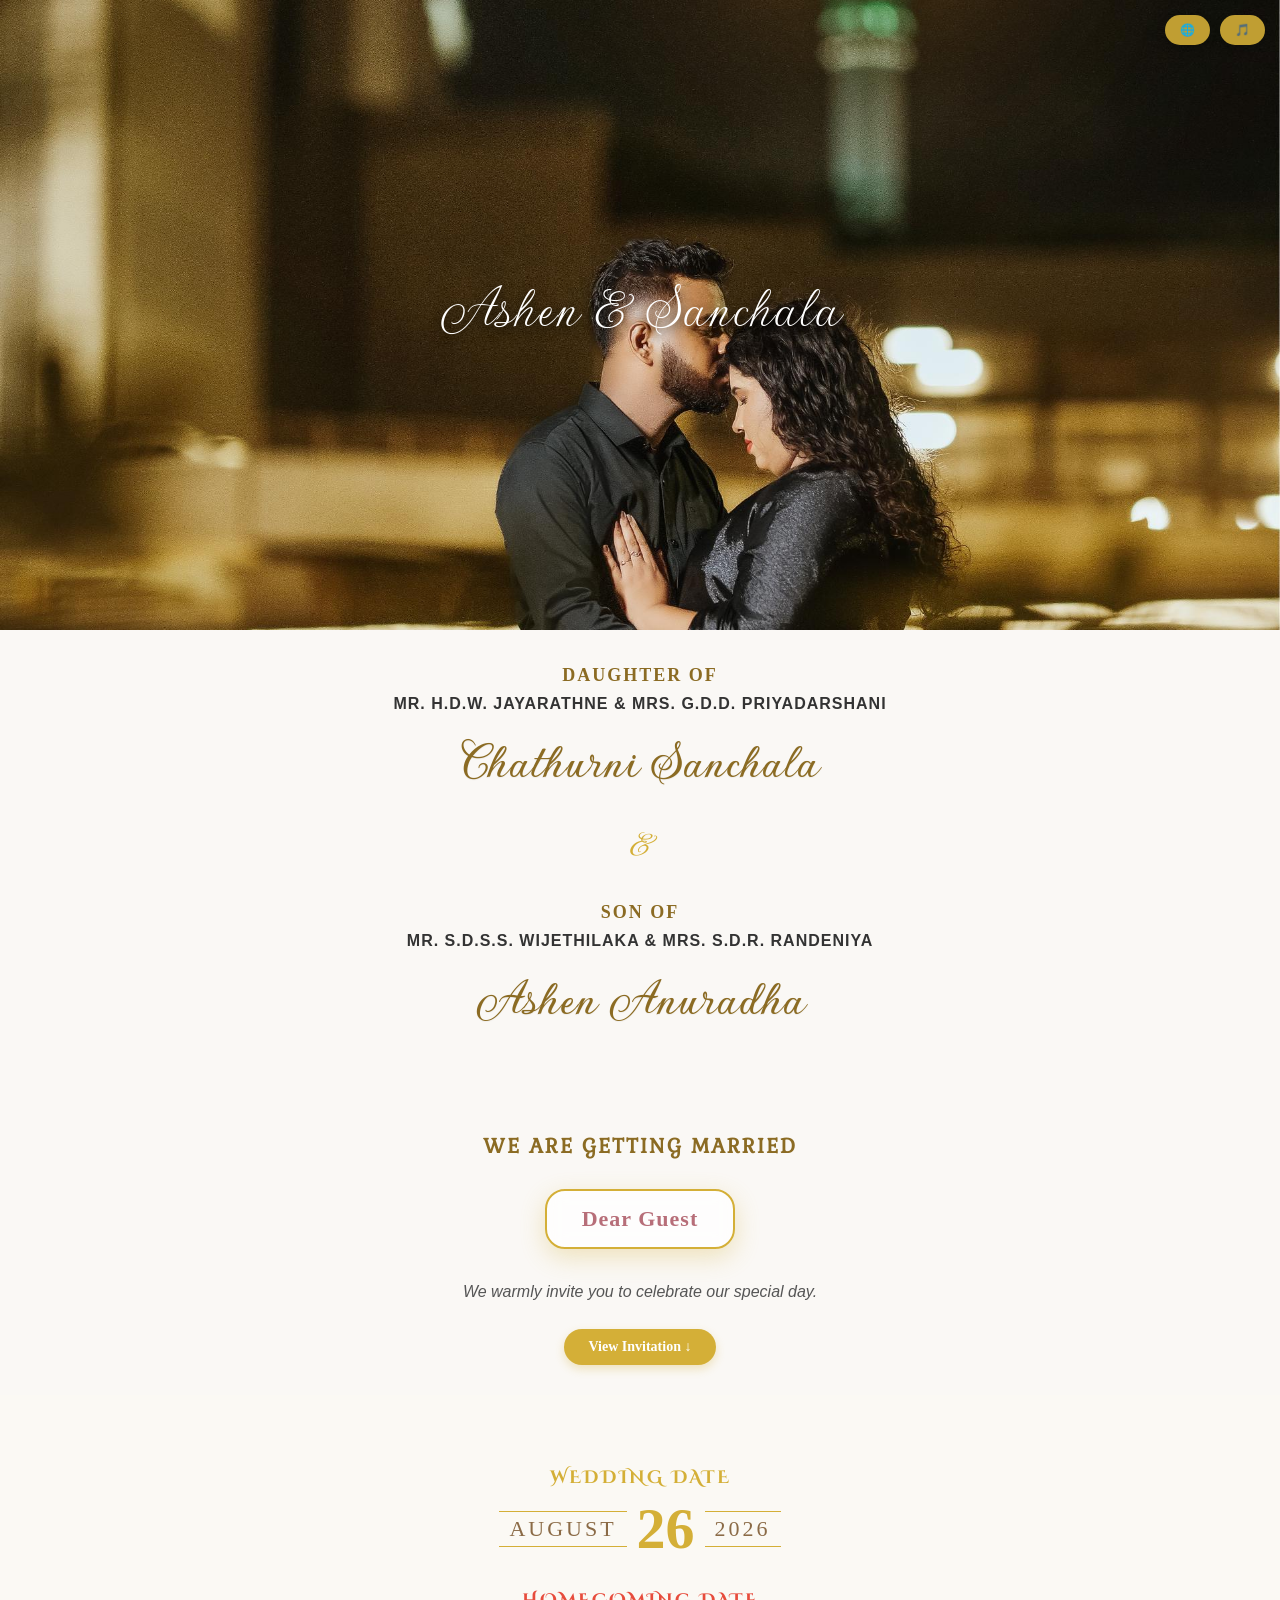
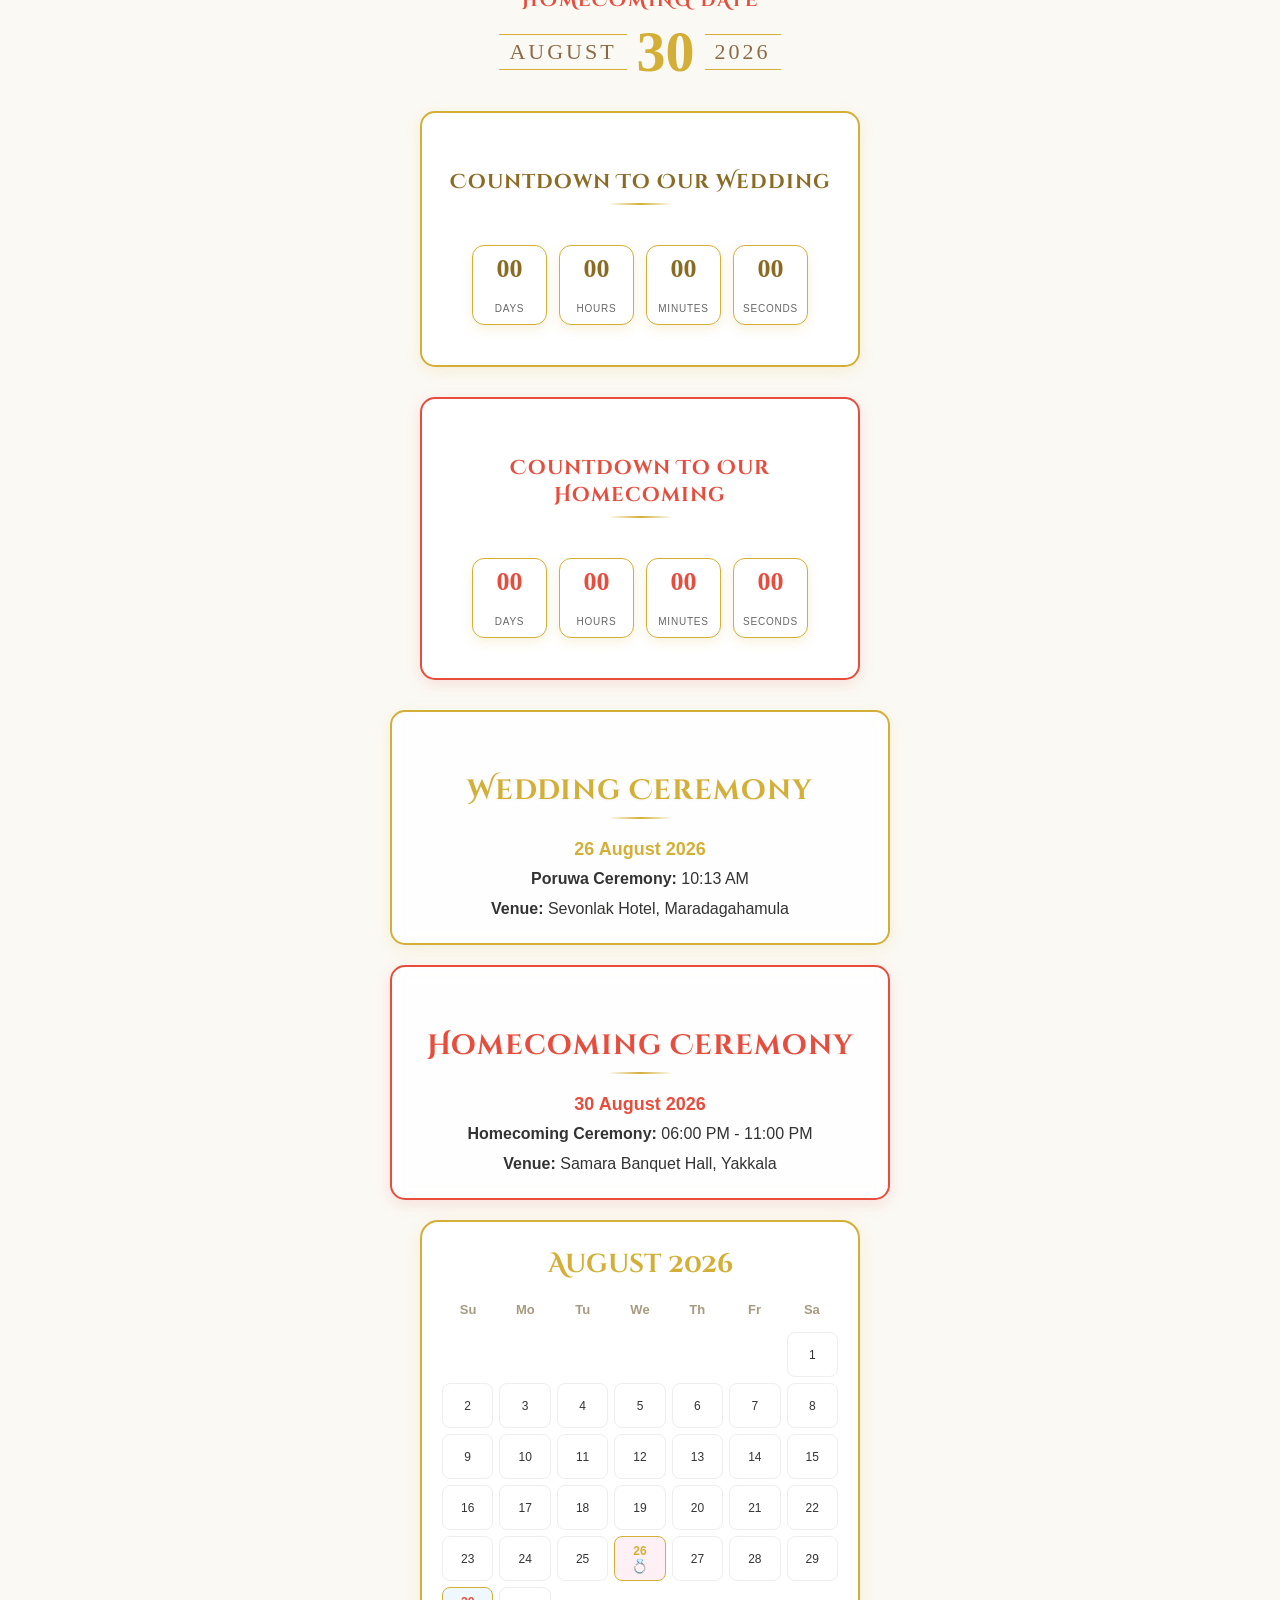
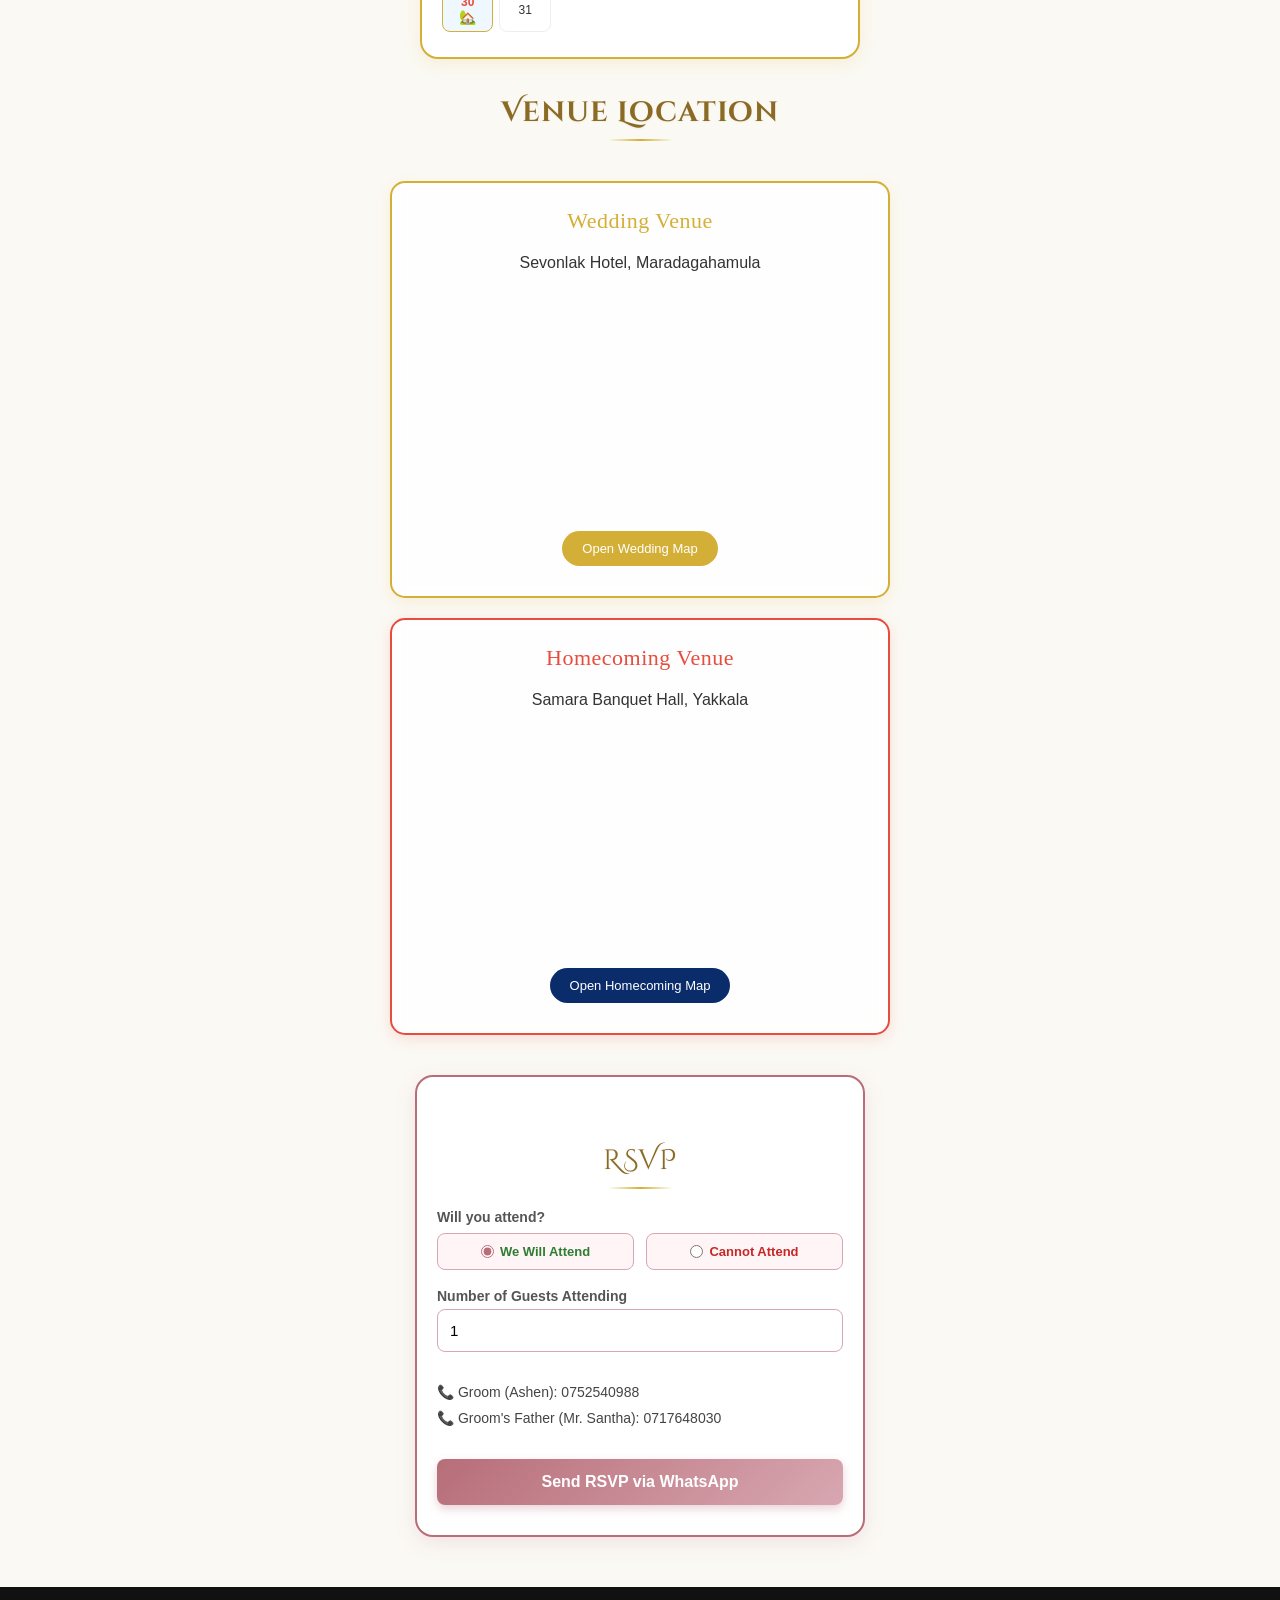
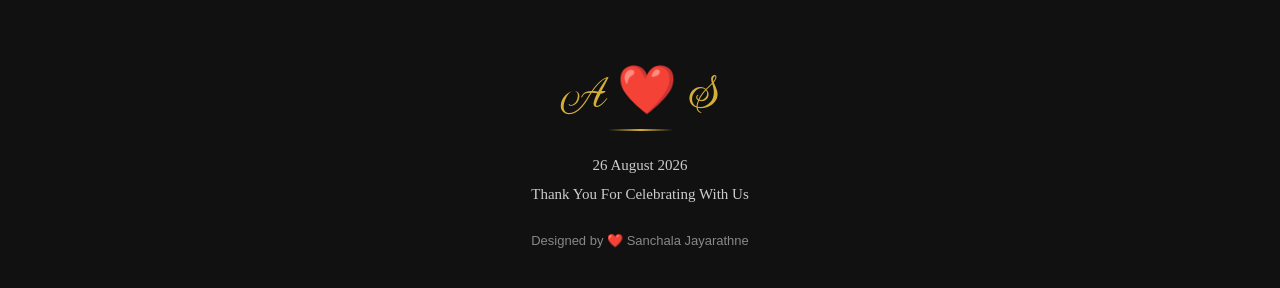
<file: index.html>
<!DOCTYPE html>
<html lang="en">
<head>
    <meta charset="UTF-8">
    <meta name="viewport" content="width=device-width, initial-scale=1.0">
    <title>Wedding Invitation | Ashen & Sanchala</title>
    <link rel="stylesheet" href="style.css">
    <link href="https://fonts.googleapis.com/css2?family=Alex+Brush&family=Parisienne&family=Great+Vibes&display=swap" rel="stylesheet">
    
<!-- Gwendolyn Google Font -->
<link rel="preconnect" href="https://fonts.googleapis.com">
<link rel="preconnect" href="https://fonts.gstatic.com" crossorigin>
<link href="https://fonts.googleapis.com/css2?family=Gwendolyn:wght@400;700&display=swap" rel="stylesheet">

<!-- Gabriela Google Font -->
<link rel="preconnect" href="https://fonts.googleapis.com">
<link rel="preconnect" href="https://fonts.gstatic.com" crossorigin>
<link href="https://fonts.googleapis.com/css2?family=Gabriela&display=swap" rel="stylesheet">

<!-- Cinzel Decorative Google Font -->
<link rel="preconnect" href="https://fonts.googleapis.com">
<link rel="preconnect" href="https://fonts.gstatic.com" crossorigin>
<link href="https://fonts.googleapis.com/css2?family=Cinzel+Decorative:wght@400;700&display=swap" rel="stylesheet">

<!-- Italianno Google Font (Designed by Robert Leuschke) -->
<link rel="preconnect" href="https://fonts.googleapis.com">
<link rel="preconnect" href="https://fonts.gstatic.com" crossorigin>
<link href="https://fonts.googleapis.com/css2?family=Italianno&display=swap" rel="stylesheet">
<style>
    @font-face {
        font-family: 'BJCree';
        src: url('assets/fonts/BJCree.ttf') format('truetype');
        font-weight: normal;
        font-style: normal;
    }
</style>
</head>
<body>

<!-- Preloader -->
<div id="preloader">
    <div class="loader-monogram" style="font-family: 'Gwendolyn', cursive !important;">A ❤️ S</div>
    <div class="loader-line"></div>
    <p class="loader-text" data-en="Loading Invitation..." data-si="ආරාධනා පත්‍රය ලෝඩ් වෙමින් පවතී...">Loading Invitation...</p>
</div>

    

<div class="petals-container"></div>

<!-- Top Fixed Controls -->
<div class="top-controls">
    <button id="langToggleBtn" class="ctrl-btn">🌐</button>
    <button id="musicBtn" class="ctrl-btn">🎵 </button>
</div>

<audio id="bgMusic" loop preload="auto">
    <source src="./assets/music/WeddingSong.mp3" type="audio/mpeg">
</audio>

<div id="invitationContent">

<!-- Hero Section -->
<section class="hero">
   <!-- Background Photos -->
        <div class="hero-bg-slider">
            <div class="hero-slide bg-slide active" style="background-image: url('assets/photo1.jpg');"></div>
            <div class="hero-slide bg-slide" style="background-image: url('assets/photo3.jpg');"></div>
            <div class="hero-slide bg-slide" style="background-image: url('assets/photo4.jpg');"></div>
        </div>

    <!-- Photo එක මැදින් Ashen & Sanchala -->
    <div class="monogram-container">
        <div class="monogram" style="font-family: 'Gwendolyn', cursive !important;">Ashen & Sanchala</div>
    </div>

    <!-- Space Holder -->
    <div class="photo-spacer"></div>


    
    <!-- Photo එකෙන් පහළ සියලු විස්තර -->
<div class="hero-content-below" id="couple-details-container">

    <!-- 1. Bride Section -->
    <div id="bride-wrapper" class="couple-section">
        <p class="parents-title">DAUGHTER OF</p>
        <p class="parents-names">MR. H.D.W. JAYARATHNE & MRS. G.D.D. PRIYADARSHANI</p>
        <h1 class="couple-name" style="font-family: 'Gwendolyn', cursive !important; font-size: 52px !important; font-weight: 700 !important;">Chathurni Sanchala</h1>
    </div>

    <!-- Center '&' Sign -->
    <p class="and" id="and-sign" style="font-family: 'Gwendolyn', cursive !important; font-size: 38px !important; font-weight: 700 !important; margin: 10px 0;">&</p>

    <!-- 2. Groom Section -->
    <div id="groom-wrapper" class="couple-section">
        <p class="parents-title">SON OF</p>
        <p class="parents-names">MR. S.D.S.S. WIJETHILAKA & MRS. S.D.R. RANDENIYA</p>
        <h1 class="couple-name" style="font-family: 'Gwendolyn', cursive !important; font-size: 52px !important; font-weight: 700 !important;">Ashen Anuradha</h1>
    </div>

</div>
          <!-- 3. Invitation Message Section Below -->
            <div style="margin-top: 45px; margin-bottom: 30px; text-align: center;">
                
              <!-- WE ARE GETTING MARRIED & HIGHLIGHTED GUEST BOX -->
<div class="bottom-wording-container">
    <p class="heading-getting-married" style="font-family: 'Gabriela', serif !important; font-size: 20px !important; font-weight: 600 !important; color: #8b6b23 !important; margin-top: 25px !important; margin-bottom: 25px !important; letter-spacing: 2px !important;">WE ARE GETTING MARRIED</p>

    <!-- 🌟 GLASSMORPHIC TRANSPARENT GUEST BOX (HIGHLIGHTED) 🌟 -->
    <div style="background: rgba(255, 255, 255, 0.75) !important; border: 2px solid #d4af37 !important; backdrop-filter: blur(10px) !important; -webkit-backdrop-filter: blur(10px) !important; border-radius: 20px !important; padding: 15px 35px !important; margin: 30px auto !important; max-width: 90% !important; width: fit-content !important; box-shadow: 0 8px 25px rgba(212, 175, 55, 0.3) !important; text-align: center !important;">
        <h3 class="guest-name-text" id="guestGreeting" style="margin: 0 !important; font-size: 22px !important; font-weight: 700 !important; color: #b76e79 !important; font-family: 'Playfair Display', serif !important; letter-spacing: 1px !important;">Dear Guest</h3>
    </div>

    <!-- We Warmly Invite You... -->
    <p class="invitation-text" style="font-family: 'Poppins', sans-serif !important; font-size: 16px !important; color: #555555 !important; font-style: italic !important; margin-top: 25px !important; line-height: 1.6 !important;">We warmly invite you to celebrate our special day.</p>
    
    <!-- View Invitation Button -->
    <div class="scroll-btn-container" style="width: 100% !important; text-align: center !important; margin-top: 25px !important;">
        <a href="#countdown-title" class="scroll-btn" style="display: inline-block !important; margin: 0 auto !important;">View Invitation ↓</a>
    </div>
</div>
    </div>
</section>

  <!-- Event Dates Section -->
<section class="wedding-date-badge-section" style="display: flex; flex-direction: column; gap: 30px; align-items: center; margin: 30px 0;">

    <!-- 1. WEDDING DATE BADGE -->
    <div id="weddingDateCard" style="text-align: center; width: 100%;">
        <h3 data-en="WEDDING DATE" data-si="මංගල දිනය" style="font-family: 'Cinzel Decorative', cursive !important; font-weight: 700 !important; font-size: 18px !important; color: #d4af37; margin-bottom: 10px; letter-spacing: 2px;">WEDDING DATE</h3>
        
        <div class="date-badge-container">
            <span class="date-line-text" data-en="AUGUST" data-si="අගෝස්තු">AUGUST</span>
            <span class="date-number-highlight">26</span>
            <span class="date-line-text">2026</span>
        </div>
    </div>

    <!-- 2. HOMECOMING DATE BADGE -->
    <div id="homecomingDateCard" style="text-align: center; width: 100%;">
        <h3 data-en="HOMECOMING DATE" data-si="දෙවෙනි ගමන" style="font-family: 'Cinzel Decorative', cursive !important; font-weight: 700 !important; font-size: 18px !important; color: #e74c3c !important; margin-bottom: 10px; letter-spacing: 2px;">HOMECOMING DATE</h3>
        
        <div class="date-badge-container" style="border-color: #e74c3c;">
            <span class="date-line-text" data-en="AUGUST" data-si="අගෝස්තු" style="color: #e74c3c;">AUGUST</span>
            <span class="date-number-highlight" style="color: #e74c3c;">30</span>
            <span class="date-line-text">2026</span>
        </div>
    </div>

</section>

    <!-- Countdown Section -->
<section class="countdown-section" style="display: flex; flex-direction: column; gap: 30px; align-items: center; margin: 30px 0;">
    
    <!-- Wedding Countdown Card -->
    <div id="weddingCard" class="countdown-card" style="border: 2px solid #d4af37; border-radius: 15px; padding: 20px; width: 90%; max-width: 440px; background: #ffffff; box-shadow: 0 4px 15px rgba(212, 175, 55, 0.15); text-align: center;">
        <h2 data-en="Countdown To Our Wedding" data-si="මංගල දිනයට තව" style="font-family: 'Cinzel Decorative', cursive !important; font-weight: 700 !important; font-size: 20px !important; color: #d4af37; margin-bottom: 15px;">Countdown To Our Wedding</h2>
        <div class="countdown" style="display: flex; justify-content: space-around;">
            <div class="time-box"><span id="days-wedding">00</span><br><small data-en="Days" data-si="දින">Days</small></div>
            <div class="time-box"><span id="hours-wedding">00</span><br><small data-en="Hours" data-si="පැය">Hours</small></div>
            <div class="time-box"><span id="minutes-wedding">00</span><br><small data-en="Minutes" data-si="මිනිත්තු">Minutes</small></div>
            <div class="time-box"><span id="seconds-wedding">00</span><br><small data-en="Seconds" data-si="තත්පර">Seconds</small></div>
        </div>
    </div>

    <!-- Homecoming Countdown Card -->
    <div id="homecomingCard" class="countdown-card" style="border: 2px solid #e74c3c; border-radius: 15px; padding: 20px; width: 90%; max-width: 440px; background: #ffffff; box-shadow: 0 4px 15px rgba(231, 76, 60, 0.15); text-align: center;">
        <h2 data-en="Countdown To Our Homecoming" data-si="දෙවෙනි ගමනට තව" style="font-family: 'Cinzel Decorative', cursive !important; font-weight: 700 !important; font-size: 20px !important; color: #e74c3c !important; margin-bottom: 15px;">Countdown To Our Homecoming</h2>
        <div class="countdown" style="display: flex; justify-content: space-around; color: #e74c3c;">
            <div class="time-box"><span id="days-homecoming" style="color: #e74c3c !important; font-weight: bold;">00</span><br><small data-en="Days" data-si="දින" style="color: #e74c3c;">Days</small></div>
            <div class="time-box"><span id="hours-homecoming" style="color: #e74c3c !important; font-weight: bold;">00</span><br><small data-en="Hours" data-si="පැය" style="color: #e74c3c;">Hours</small></div>
            <div class="time-box"><span id="minutes-homecoming" style="color: #e74c3c !important; font-weight: bold;">00</span><br><small data-en="Minutes" data-si="මිනිත්තු" style="color: #e74c3c;">Minutes</small></div>
            <div class="time-box"><span id="seconds-homecoming" style="color: #e74c3c !important; font-weight: bold;">00</span><br><small data-en="Seconds" data-si="තත්පර" style="color: #e74c3c;">Seconds</small></div>
        </div>
    </div>

</section>

    <!-- Dynamic Event Section -->
<section id="eventSection" class="event-section">

    <!-- Wedding Ceremony Card -->
    <div id="weddingVenueSection" class="event-card" style="border: 2px solid #d4af37 !important; border-radius: 15px !important; box-shadow: 0 4px 15px rgba(212, 175, 55, 0.15) !important;">
        <h2 class="card-title" data-en="Wedding Ceremony" data-si="මංගල උත්සවය" style="font-family: 'Cinzel Decorative', cursive !important; font-weight: 700 !important; font-size: 28px !important; color: #d4af37 !important;">Wedding Ceremony</h2>
        <p class="event-date" style="color: #d4af37 !important; font-weight: bold;">26 August 2026</p>
        <p style="margin-bottom: 12px;"><strong>Poruwa Ceremony:</strong> 10:13 AM</p>
        <p style="margin-top: 12px;"><strong>Venue:</strong> Sevonlak Hotel, Maradagahamula</p>
    </div>

    <!-- Homecoming Ceremony Card -->
    <div id="homecomingVenueSection" class="event-card" style="border: 2px solid #e74c3c !important; border-radius: 15px !important; box-shadow: 0 4px 15px rgba(231, 76, 60, 0.15) !important;">
        <h2 class="card-title" data-en="Homecoming Ceremony" data-si="දෙවෙනි ගමන" style="font-family: 'Cinzel Decorative', cursive !important; font-weight: 700 !important; font-size: 28px !important; color: #e74c3c !important;">Homecoming Ceremony</h2>
        <p class="event-date" style="color: #e74c3c !important; font-weight: bold;">30 August 2026</p>
        <p style="margin-bottom: 12px;"><strong>Homecoming Ceremony:</strong> 06:00 PM - 11:00 PM</p>
        <p><strong>Venue:</strong> Samara Banquet Hall, Yakkala</p>
    </div>

</section>

   <!-- Calendar Section -->
<section class="calendar-section">
    <div class="calendar-card" style="border: 2px solid #d4af37; border-radius: 18px; padding: 25px 20px; max-width: 440px; margin: 0 auto; background: #ffffff; box-shadow: 0 4px 18px rgba(212, 175, 55, 0.15); text-align: center;">
        <h3 style="font-family: 'Cinzel Decorative', cursive !important; font-weight: 700 !important; font-size: 26px !important; margin-bottom: 20px !important; color: #d4af37;">August 2026</h3>
        
        <div class="calendar-header" style="display: grid; grid-template-columns: repeat(7, 1fr); font-weight: bold; margin-bottom: 15px; font-size: 16px; color: #444;">
            <div>Su</div><div>Mo</div><div>Tu</div><div>We</div><div>Th</div><div>Fr</div><div>Sa</div>
        </div>

        <div class="calendar-grid" style="display: grid; grid-template-columns: repeat(7, 1fr); gap: 6px; font-size: 16px; color: #333333;">
            <div class="day empty"></div><div class="day empty"></div><div class="day empty"></div><div class="day empty"></div><div class="day empty"></div><div class="day empty"></div>
            <div class="day" style="padding: 6px 0;">1</div>
            <div class="day" style="padding: 6px 0;">2</div>
            <div class="day" style="padding: 6px 0;">3</div>
            <div class="day" style="padding: 6px 0;">4</div>
            <div class="day" style="padding: 6px 0;">5</div>
            <div class="day" style="padding: 6px 0;">6</div>
            <div class="day" style="padding: 6px 0;">7</div>
            <div class="day" style="padding: 6px 0;">8</div>
            <div class="day" style="padding: 6px 0;">9</div>
            <div class="day" style="padding: 6px 0;">10</div>
            <div class="day" style="padding: 6px 0;">11</div>
            <div class="day" style="padding: 6px 0;">12</div>
            <div class="day" style="padding: 6px 0;">13</div>
            <div class="day" style="padding: 6px 0;">14</div>
            <div class="day" style="padding: 6px 0;">15</div>
            <div class="day" style="padding: 6px 0;">16</div>
            <div class="day" style="padding: 6px 0;">17</div>
            <div class="day" style="padding: 6px 0;">18</div>
            <div class="day" style="padding: 6px 0;">19</div>
            <div class="day" style="padding: 6px 0;">20</div>
            <div class="day" style="padding: 6px 0;">21</div>
            <div class="day" style="padding: 6px 0;">22</div>
            <div class="day" style="padding: 6px 0;">23</div>
            <div class="day" style="padding: 6px 0;">24</div>
            <div class="day" style="padding: 6px 0;">25</div>
            
            <!-- Wedding Date (26 - Gold Font) -->
            <div class="day wedding" style="padding: 4px 0; background: #fff0f5; border-radius: 8px; border: 1.5px solid #d4af37; font-weight: bold; color: #d4af37 !important;">
                26<br><span class="emoji" style="font-size: 14px;">💍</span>
            </div>
            
            <div class="day" style="padding: 6px 0;">27</div>
            <div class="day" style="padding: 6px 0;">28</div>
            <div class="day" style="padding: 6px 0;">29</div>
            
            <!-- Homecoming Date (30 - Red Font) -->
            <div class="day homecoming" style="padding: 4px 0; background: #f0f8ff; border-radius: 8px; border: 1.5px solid #d4af37; font-weight: bold; color: #e74c3c !important;">
                30<br><span class="emoji" style="font-size: 14px;">🏡</span>
            </div>
            
            <div class="day" style="padding: 6px 0;">31</div>
        </div>
    </div>
</section>
    
    <!-- Venue Location Section -->
    <section class="venue-section">
        <h2 class="section-title" style="font-family: 'Cinzel Decorative', cursive !important; font-weight: 700 !important; font-size: 28px !important;">Venue Location</h2>
        
     <!-- Wedding Venue Card (Gold Theme Border) -->
<div id="weddingVenueSection" class="venue-card" style="border: 2px solid #d4af37 !important; border-radius: 15px !important; box-shadow: 0 4px 15px rgba(212, 175, 55, 0.15) !important;">
    <h3 data-en="Wedding Venue" data-si="මංගල ශාලාව" style="margin-bottom: 20px; color: #d4af37 !important;">Wedding Venue</h3>
    <p style="margin-top: 15px; margin-bottom: 15px;">Sevonlak Hotel, Maradagahamula</p>
    <div class="map-container">
        <iframe src="https://www.google.com/maps/embed?pb=!1m18!1m12!1m3!1d3958.8227653733075!2d79.99268397587841!3d7.14643351631557!2m3!1f0!2f0!3f0!3m2!1i1024!2i768!4f13.1!3m3!1m2!1s0x3ae2e40ece722871%3A0x18bc043031e6f712!2sSevonlak%20Hotel!5e0!3m2!1sen!2slk!4v1714000000000!5m2!1sen!2slk" width="100%" height="220" style="border:0;" allowfullscreen="" loading="lazy"></iframe>
    </div>
    <a href="https://maps.app.goo.gl/cSh3kg7k4joREvfmM" target="_blank" class="btn" data-en="Open Wedding Map" data-si="මැප් එක බලන්න">Open Wedding Map</a>
</div>

        <!-- Homecoming Venue Card (Red Theme Border) -->
    <div id="homecomingVenueSection" class="venue-card" style="border: 2px solid #e74c3c !important; border-radius: 15px !important; box-shadow: 0 4px 15px rgba(231, 76, 60, 0.15) !important;">
        <h3 data-en="Homecoming Venue" data-si="දෙවෙනි ගමන ශාලාව" style="margin-bottom: 20px; color: #e74c3c !important;">Homecoming Venue</h3>
        <p style="margin-top: 15px; margin-bottom: 15px;">Samara Banquet Hall, Yakkala</p>
        <div class="map-container">
            <iframe src="https://www.google.com/maps/embed?pb=!1m18!1m12!1m3!1d15837.226308753625!2d80.00926364702428!3d7.0904163480910825!2m3!1f0!2f0!3f0!3m2!1i1024!2i768!4f13.1!3m3!1m2!1s0x3ae2fc128d237b73%3A0x712fefd2e7559fef!2sSamara%20Banquet%20Hall!5e0!3m2!1sen!2slk!4v1780498221789!5m2!1sen!2slk" width="100%" height="220" style="border:0;" allowfullscreen="" loading="lazy"></iframe>
        </div>
        <a href="https://maps.app.goo.gl/cSh3kg7k4joREvfmM" target="_blank" class="btn homecoming-btn" data-en="Open Homecoming Map" data-si="මැප් එක බලන්න">Open Homecoming Map</a>
    </div>
    </section>

  <!-- RSVP Section -->
<section class="rsvp-section" style="margin: 40px auto; padding: 0 15px; max-width: 480px;">
    <!-- Rose Gold Border Container -->
    <div class="rsvp-card" style="border: 2px solid #b76e79; border-radius: 18px; padding: 30px 20px; background: #ffffff; box-shadow: 0 6px 20px rgba(183, 110, 121, 0.15); text-align: center;">
        
        <h2 data-en="RSVP" data-si="ආරාධනා පිළිගැනීම" style="font-family: 'Cinzel Decorative', cursive !important; color: #b76e79; font-size: 24px; margin-bottom: 20px; font-weight: bold;">RSVP</h2>
        
        <form id="rsvpForm" style="display: flex; flex-direction: column; gap: 18px;">

            <!-- Attendance Choice (Radio Buttons) -->
            <div class="form-group" style="text-align: left;">
                <label data-en="Will you attend?" data-si="ඔබ සහභාගී වන්නේද?" style="font-size: 14px; font-weight: 600; color: #555; display: block; margin-bottom: 8px;">Will you attend?</label>
                <div style="display: flex; gap: 12px;">
                    <label style="flex: 1; display: flex; align-items: center; justify-content: center; gap: 6px; padding: 10px 5px; border: 1.5px solid #d8a7b1; border-radius: 8px; cursor: pointer; background: #fff5f6;">
                        <input type="radio" name="attendance" value="Attending" id="willAttend" checked onchange="toggleGuestCount(true)" style="accent-color: #b76e79;">
                        <span data-en="We Will Attend" data-si="සහභාගී වේ" style="font-size: 13px; font-weight: 600; color: #2e7d32;">We Will Attend</span>
                    </label>
                    <label style="flex: 1; display: flex; align-items: center; justify-content: center; gap: 6px; padding: 10px 5px; border: 1.5px solid #d8a7b1; border-radius: 8px; cursor: pointer; background: #fff5f6;">
                        <input type="radio" name="attendance" value="Not Attending" id="cannotAttend" onchange="toggleGuestCount(false)" style="accent-color: #b76e79;">
                        <span data-en="Cannot Attend" data-si="සහභාගී විය නොහැක" style="font-size: 13px; font-weight: 600; color: #c62828;">Cannot Attend</span>
                    </label>
                </div>
            </div>

            <!-- Number of Guests Input -->
            <div class="form-group" id="guestCountBox" style="text-align: left;">
                <label data-en="Number of Guests Attending" data-si="සහභාගී වන පුද්ගලයින් ගණන" style="font-size: 14px; font-weight: 600; color: #555; display: block; margin-bottom: 5px;">Number of Guests Attending</label>
                <input type="number" id="guestCount" min="1" max="10" value="1" style="width: 100%; padding: 12px; border: 1.5px solid #d8a7b1; border-radius: 8px; font-size: 15px; outline: none; box-sizing: border-box;">
            </div>

           <!-- Contact Information Display (Bridal / Groom Side Numbers) -->
          <div id="rsvpContacts" class="contact-numbers-container" style="margin-top: 10px; font-size: 14px; color: #444; line-height: 1.8; text-align: left;">
                <!-- Groom Side Contacts -->
                <div class="groom-contact" style="display: block;">
                    <p>📞 Groom (Ashen): <a href="tel:0752540988" style="color: #b76e79; font-weight: bold; text-decoration: none;">0752540988</a></p>
                    <p>📞 Groom's Father (Mr. Santha): <a href="tel:0717648030" style="color: #b76e79; font-weight: bold; text-decoration: none;">0717648030</a></p>
                </div>
                <!-- Bride Side Contacts -->
                <div class="bride-contact" style="display: none;">
                    <p>📞 Bride (Sanchala): <a href="tel:0713372644" style="color: #b76e79; font-weight: bold; text-decoration: none;">0713372644</a></p>
                    <p>📞 Bride's Mother (Mrs. Dhammika): <a href="tel:0753380738" style="color: #b76e79; font-weight: bold; text-decoration: none;">0753380738</a></p>
                </div>
            </div>

            <!-- Submit Button -->
            <button type="submit" style="background: linear-gradient(135deg, #b76e79, #d8a7b1); color: #ffffff; border: none; padding: 14px; border-radius: 8px; font-weight: bold; font-size: 16px; cursor: pointer; margin-top: 10px; box-shadow: 0 4px 10px rgba(183, 110, 121, 0.3);">
                <span data-en="Send RSVP via WhatsApp" data-si="WhatsApp හරහා යොමු කරන්න">Send RSVP via WhatsApp</span>
            </button>
        </form>

    </div>
</section>
</div> 

<footer>
    <h2 style="font-family: 'Gwendolyn', cursive !important; font-size: 48px !important; font-weight: 700 !important; margin-bottom: 5px;">A ❤️ S</h2>
    <p>26 August 2026</p>
    <p style="margin-bottom: 15px;" data-en="Thank You For Celebrating With Us" data-si="අප හා එක්වීම ගැන ස්තූතියි">Thank You For Celebrating With Us</p>
    <div class="developer-credit">
        Designed by ❤️ Sanchala Jayarathne
    </div>
</footer>

<script src="script.js"></script>
</body>
</html>
</file>
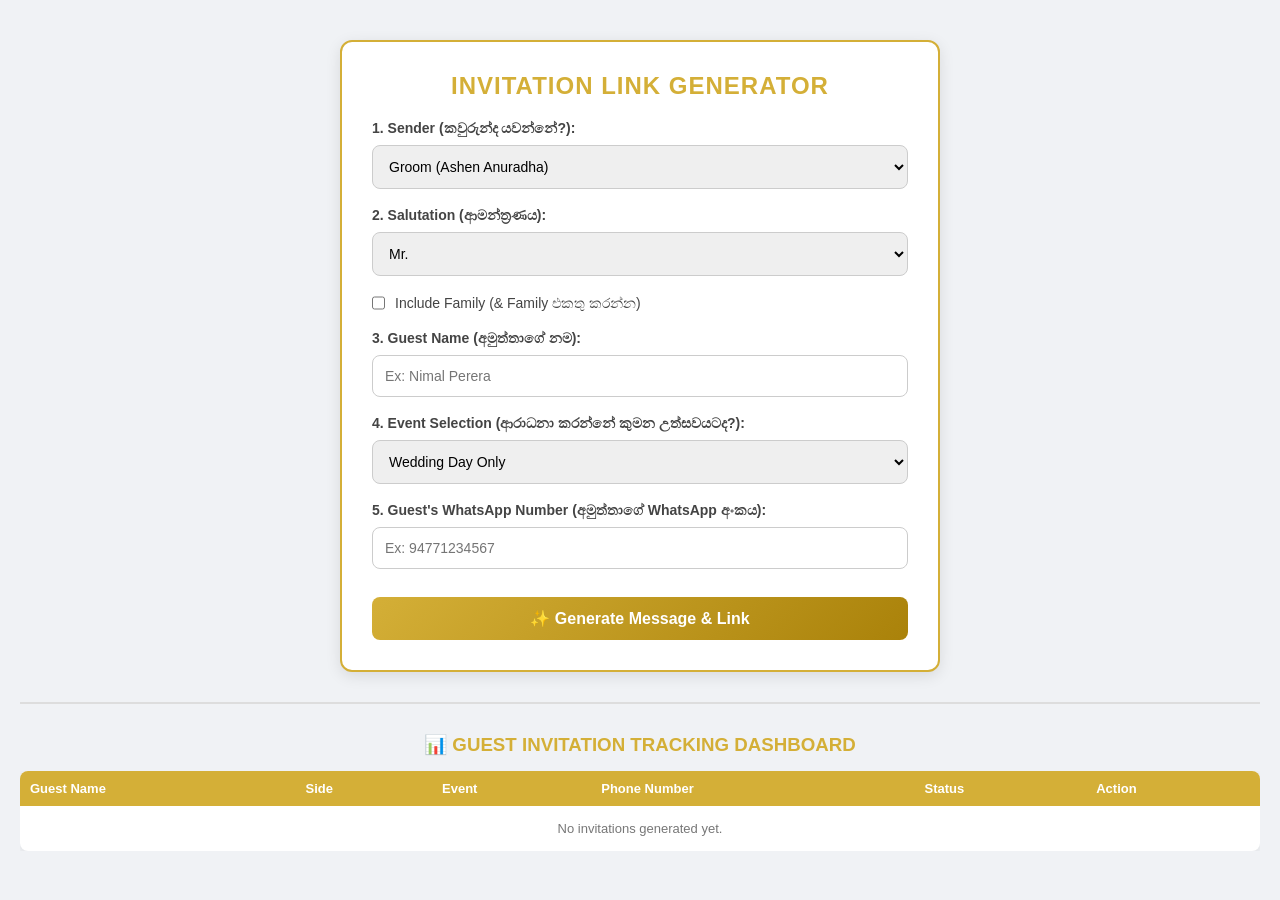
<file: admin.html>
<!DOCTYPE html>
<html lang="en">
<head>
    <meta charset="UTF-8">
    <meta name="viewport" content="width=device-width, initial-scale=1.0">
    <title>Wedding Invitation Admin Panel</title>
    <style>
        * { box-sizing: border-box; margin: 0; padding: 0; font-family: 'Segoe UI', Tahoma, Geneva, Verdana, sans-serif; }
        body { background: #f0f2f5; padding: 20px; color: #333; }
        .admin-container { max-width: 600px; margin: 20px auto; background: #fff; padding: 30px; border-radius: 12px; box-shadow: 0 4px 15px rgba(0,0,0,0.1); border: 2px solid #d4af37; }
        h2 { color: #d4af37; text-align: center; margin-bottom: 20px; font-size: 24px; text-transform: uppercase; letter-spacing: 1px; }
        .form-group { margin-bottom: 18px; }
        label { display: block; margin-bottom: 8px; font-weight: 600; font-size: 14px; color: #444; }
        input, select { width: 100%; padding: 12px; border: 1px solid #ccc; border-radius: 8px; font-size: 14px; outline: none; transition: 0.3s; }
        input:focus, select:focus { border-color: #d4af37; box-shadow: 0 0 6px rgba(212, 175, 55, 0.3); }
        .btn { width: 100%; padding: 12px; background: #25D366; color: white; border: none; border-radius: 8px; font-weight: bold; cursor: pointer; font-size: 16px; margin-top: 10px; }
        .btn:hover { background: #1eb857; }
        .generate-btn { background: linear-gradient(135deg, #d4af37, #aa820a); }
        .generate-btn:hover { background: linear-gradient(135deg, #c29f2f, #967207); }
        .output-box { margin-top: 20px; padding: 15px; background: #e9f7ef; border-radius: 8px; border: 1px solid #c3e6cb; }
        .output-box h4 { margin-bottom: 10px; color: #155724; }
        textarea { width: 100%; height: 200px; padding: 10px; border-radius: 6px; border: 1px solid #a1d9b4; font-size: 13px; resize: none; font-family: inherit; }
        .copy-btn { margin-top: 10px; background: #3498db; }
        .copy-btn:hover { background: #2980b9; }
    </style>
</head>
<body>

<div class="admin-container">
    <h2>Invitation Link Generator</h2>

    <!-- 1. Sender Type -->
    <div class="form-group">
        <label for="senderType">1. Sender (කවුරුන්ද යවන්නේ?):</label>
        <select id="senderType">
            <option value="groom">Groom (Ashen Anuradha)</option>
            <option value="bride">Bride (Sanchala Jayarathne)</option>
        </select>
    </div>

    <!-- 2. Salutation Dropdown (Family Removed) -->
    <div class="form-group">
        <label for="salutationInput">2. Salutation (ආමන්ත්‍රණය):</label>
        <select id="salutationInput">
            <option value="Mr.">Mr.</option>
            <option value="Ms.">Ms.</option>
            <option value="Mrs.">Mrs.</option>
            <option value="Mr & Mrs.">Mr & Mrs.</option>
        </select>
    </div>

    <!-- 2.1 Include Family Checkbox -->
    <div class="form-group" style="display: flex; align-items: center; gap: 10px;">
        <input type="checkbox" id="includeFamily" style="width: auto; height: 18px; cursor: pointer;">
        <label for="includeFamily" style="margin: 0; cursor: pointer; font-weight: normal;">Include Family (& Family එකතු කරන්න)</label>
    </div>

    <!-- 3. Guest Name -->
    <div class="form-group">
        <label for="guestInput">3. Guest Name (අමුත්තාගේ නම):</label>
        <input type="text" id="guestInput" placeholder="Ex: Nimal Perera">
    </div>

    <!-- 4. Event Selection -->
    <div class="form-group">
        <label for="eventType">4. Event Selection (ආරාධනා කරන්නේ කුමන උත්සවයටද?):</label>
        <select id="eventType">
            <option value="wedding">Wedding Day Only</option>
            <option value="homecoming">Homecoming Only</option>
            <option value="both">Both Events (Wedding & Homecoming)</option>
        </select>
    </div>

    <!-- 5. Guest's WhatsApp Number -->
    <div class="form-group">
        <label for="phoneInput">5. Guest's WhatsApp Number (අමුත්තාගේ WhatsApp අංකය):</label>
        <input type="tel" id="phoneInput" placeholder="Ex: 94771234567">
    </div>

    <button id="generateBtn" class="btn generate-btn">✨ Generate Message & Link</button>

    <!-- Output Section -->
    <div class="output-box" id="outputSection" style="display: none;">
        <h4>WhatsApp Message Preview:</h4>
        <textarea id="messageOutput" readonly></textarea>
        <button id="copyBtn" class="btn copy-btn">📋 Copy Message</button>
        <button id="waSendBtn" class="btn" style="background: #128C7E;">💬 Send via WhatsApp</button>
    </div>
</div>
    
<!-- GUEST INVITATION TRACKING DASHBOARD -->
        <hr style="margin: 30px 0; border: 1px solid #ddd;">
        
        <h3 style="text-align: center; color: #d4af37; margin-bottom: 15px; text-transform: uppercase;">📊 Guest Invitation Tracking Dashboard</h3>
        
        <div style="overflow-x: auto; margin-top: 15px;">
            <table id="trackingTable" style="width: 100%; border-collapse: collapse; background: #fff; box-shadow: 0 2px 8px rgba(0,0,0,0.08); border-radius: 8px; overflow: hidden; font-size: 13px;">
                <thead>
                    <tr style="background-color: #d4af37; color: white; text-align: left;">
                        <th style="padding: 10px;">Guest Name</th>
                        <th style="padding: 10px;">Side</th>
                        <th style="padding: 10px;">Event</th>
                        <th style="padding: 10px;">Phone Number</th>
                        <th style="padding: 10px;">Status</th>
                        <th style="padding: 10px;">Action</th>
                    </tr>
                </thead>
                <tbody id="trackingTableBody">
                    <!-- Dynamic Data Will Appear Here -->
                </tbody>
            </table>
        </div>
<script src="admin.js"></script>
</body>
</html>
</file>
<file: style.css>
@import url('https://fonts.googleapis.com/css2?family=Gwendolyn:wght@400;700&display=swap');
* {
    margin: 0;
    padding: 0;
    box-sizing: border-box;
}

html { scroll-behavior: smooth; }

body {
    font-family: 'Poppins', sans-serif;
    background: #fbf9f4;
    color: #333;
    overflow-x: hidden;
}
/* Petals Container */
.petals-container {
    position: fixed;
    top: 0;
    left: 0;
    width: 100vw;
    height: 100vh;
    pointer-events: none; /* Site එක click කිරීමට බාධාවක් නොවීමට */
    z-index: 999;
    overflow: hidden;
}

/* Red / Soft Pink Rose Petal Design */
.petal {
    position: absolute;
    top: -30px;
    background: linear-gradient(135deg, #ff758c 0%, #ff7eb3 50%, #e84393 100%);
    border-radius: 15px 0 15px 0;
    opacity: 0.85;
    filter: drop-shadow(0 2px 4px rgba(0,0,0,0.1));
    animation: fallAndSway linear infinite;
}

/* Falling & Swinging Animation */
@keyframes fallAndSway {
    0% {
        opacity: 0;
        transform: translateY(0) rotate(0deg) translateX(0);
    }
    10% {
        opacity: 0.9;
    }
    50% {
        transform: translateY(50vh) rotate(180deg) translateX(80px);
    }
    75% {
        transform: translateY(75vh) rotate(270deg) translateX(-40px);
    }
    100% {
        opacity: 0;
        transform: translateY(105vh) rotate(360deg) translateX(100px);
    }
}
/* Preloader - START */
#preloader {
    position: fixed;
    top: 0;
    left: 0;
    width: 100%;
    height: 100vh;
    background: #111;
    display: flex;
    flex-direction: column;
    justify-content: center;
    align-items: center;
    z-index: 99999;
    transition: opacity 0.8s ease, visibility 0.8s ease;
}

#preloader.hide {
    opacity: 0;
    visibility: hidden;
    pointer-events: none;
}
/* Preloader - END */

.loader-monogram {
    font-family: 'Cinzel', serif;
    font-size: 45px;
    color: #d4af37;
    margin-bottom: 15px;
}

.loader-line {
    width: 150px; height: 1px;
    background: linear-gradient(to right, transparent, #d4af37, transparent);
    margin: 0 auto 15px auto;
}

.loader-text {
    color: #a69a80;
    font-size: 13px;
    letter-spacing: 2px;
}

/* Top Controls */
.top-controls {
    position: fixed;
    top: 15px; right: 15px;
    z-index: 1000;
    display: flex;
    gap: 10px;
}

.ctrl-btn {
    border: none;
    padding: 8px 15px;
    background: rgba(212, 175, 55, 0.9);
    color: white;
    border-radius: 50px;
    cursor: pointer;
    font-size: 12px;
    font-weight: 500;
    backdrop-filter: blur(5px);
    box-shadow: 0 4px 10px rgba(0,0,0,0.2);
}

/* Hero Section */
/* --- Hero Section - START --- */
.hero {
    position: relative;
    width: 100%;
    display: flex;
    flex-direction: column;
    align-items: center;
    background: #faf8f5;
}

/* Background Photo Slider */
.hero-bg-slider {
    position: absolute;
    top: 0;
    left: 0;
    width: 100%;
    height: 70vh;
    z-index: 1;
    overflow: hidden;
}

.hero-slide {
    position: absolute;
    top: 0;
    left: 0;
    width: 100%;
    height: 100%;
    background-size: cover;
    background-position: center;
    opacity: 0;
    transition: opacity 1.5s ease-in-out;
}

.hero-slide.active {
    opacity: 1;
}

/* Photo එක මැදින් Ashen & Sanchala (තවත් උඩට ගෙන ඇත) */
.monogram-container {
    position: absolute;
    top: 22%;
    left: 50%;
    transform: translate(-50%, -50%);
    z-index: 10;
    width: 100%;
    text-align: center;
}

.monogram {
    font-size: 62px;
    font-family: 'Alex Brush', 'Parisienne', cursive;
    color: #ffffff;
    font-weight: 400;
    letter-spacing: 1px;
    text-shadow: 0 3px 12px rgba(0, 0, 0, 0.85);
}
/* Photo Space Height */
.photo-spacer {
    height: 65vh;
    width: 100%;
    position: relative;
    z-index: 2;
}

/* Photo එකෙන් පහළ Wording - Box සහ Border ඉවත් කර ඇත */
.hero-content-below {
    position: relative;
    z-index: 5;
    width: 100%;
    max-width: 800px;
    background: transparent !important;
    border: none !important;
    box-shadow: none !important;
    padding: 20px 20px;
    display: flex;
    flex-direction: column;
    align-items: center;
    text-align: center;
    gap: 10px;
}

/* "Dear Guest" Text Style */
.guest-name-text {
    font-size: 22px;
    color: #b8860b;
    font-family: 'Cinzel', 'Playfair Display', serif;
    font-weight: 600;
    margin-bottom: 8px;
}

/* "DAUGHTER OF" & "SON OF" */
.parents-title {
    font-size: 11px;
    letter-spacing: 3px;
    color: #888888;
    font-family: 'Cinzel', serif;
    font-weight: 600;
    margin-top: 5px;
}

/* දෙමාපියන්ගේ නම් (Classic Elegant Font) */
.parents-names {
    font-size: 20px;
    color: #2c2c2c;
    font-family: 'Cinzel', 'Playfair Display', serif;
    font-weight: 600;
    line-height: 1.4;
}

/* මනාලිය සහ මනාලයාගේ නම් (Classic Script / Serif Font) */
.couple-name {
    font-family: 'Great Vibes', 'Playfair Display', serif;
    font-size: 38px;
    color: #1a1a1a;
    font-weight: 500;
    margin: 2px 0;
}

/* '&' සලකුණ */
.and {
    font-size: 26px;
    color: #d4af37;
    font-family: 'Cinzel', serif;
    font-weight: bold;
}

/* "We Are Getting Married" */
.heading-getting-married {
    font-family: 'Cinzel', serif;
    letter-spacing: 2px;
    font-size: 20px;
    color: #8b6b23;
    margin-top: 15px;
}

.invitation-text {
    color: #666;
    font-size: 15px;
    font-family: 'Cinzel', serif;
}

/* Scroll Button */
.scroll-btn-container {
    margin-top: 15px;
}

.scroll-btn {
    display: inline-block;
    padding: 10px 25px;
    background: #d4af37;
    color: white;
    text-decoration: none;
    border-radius: 25px;
    font-size: 14px;
    font-weight: 600;
    font-family: 'Cinzel', serif;
    box-shadow: 0 4px 10px rgba(212, 175, 55, 0.3);
}
/* --- Hero Section - END --- */

.countdown {
    display: flex;
    justify-content: center;
    gap: 10px;
}

.time-box {
    width: 80px;
    background: white;
    border: 2px solid #d4af37;
    border-radius: 12px;
    padding: 10px;
}

.time-box span {
    font-size: 24px;
    font-weight: bold;
    color: #d4af37;
    display: block;
}

.time-box small { font-size: 10px; text-transform: uppercase; color: #666; }

/* Cards & Sections */

.event-card, .venue-card, .rsvp-card {
    max-width: 600px;
    margin: 0 auto 20px auto;
    background: white;
    padding: 25px;
    border-radius: 15px;
    border: 1px solid #f0d98a;
    box-shadow: 0 5px 20px rgba(0,0,0,0.05);
}

.event-date { font-size: 18px; color: #d4af37; font-weight: 600; margin-bottom: 10px; }

/* Calendar */

.calendar-header, .calendar-grid {
    
    display: grid;
    grid-template-columns: repeat(7, 1fr);
    max-width: 400px;
    margin: 0 auto;
    gap: 5px;
}

.calendar-header div { font-weight: bold; color: #a69a80; font-size: 13px; }

.calendar-grid .day {
    height: 45px;
    background: white;
    display: flex;
    flex-direction: column;
    justify-content: center;
    align-items: center;
    border-radius: 8px;
    font-size: 12px;
    border: 1px solid #eee;
}

.calendar-grid .empty { background: transparent; border: none; }
.calendar-grid .wedding { background: #d4af37; color: white; border: none; }
.calendar-grid .homecoming { background: #0b2c6b; color: white; border: none; }

/* Buttons & Map */

.btn {
    display: inline-block;
    padding: 10px 20px;
    background: #d4af37;
    color: white;
    text-decoration: none;
    border: none;
    border-radius: 50px;
    cursor: pointer;
    margin: 5px;
    font-size: 13px;
}

.homecoming-btn { background: #0b2c6b; }
.secondary { background: #888; }
.map-container { border-radius: 10px; overflow: hidden; margin: 15px 0; }

.rsvp-group { margin-bottom: 15px; }

/* Footer */
footer { background: #111; color: white; padding: 30px 20px; }
footer h2 { color: #d4af37; font-family: 'Cinzel', serif; }
.developer-credit { font-size: 11px; margin-top: 15px; color: #a69a80; }

.custom-shape-divider-bottom {
    position: absolute; bottom: 0; left: 0; width: 100%; overflow: hidden; line-height: 0; transform: rotate(180deg);
}
.custom-shape-divider-bottom svg { width: calc(150% + 1.3px); height: 50px; }

.wedding-date-badge-section { padding-top: 40px; }
.date-badge-container { display: flex; align-items: center; justify-content: center; gap: 10px; }
.date-line-text { font-family: 'Cinzel', serif; font-size: 16px; color: #a69a80; border-top: 1px solid #d4af37; border-bottom: 1px solid #d4af37; }
.date-number-highlight { font-family: 'Cinzel', serif; font-size: 40px; color: #d4af37; font-weight: bold; }

/* All Middle Alignment Fix */
.wedding-date-badge-section,
.countdown-section,
.event-section,
.event-card,
.calendar-section,
.venue-section,
.venue-card,
.rsvp-section,
.footer {
    text-align: center !important;
}

/* Center elements inside cards and sections */
.time-box,
.calendar-header,
.calendar-grid,
.map-container {
    margin-left: auto !important;
    margin-right: auto !important;
}

/* Align buttons nicely in center */
.btn, .scroll-btn, .ctrl-btn {
    display: inline-block;
    text-align: center;
}

/* ==========================================
   ELEGANT SECTION STYLING (BOTTOM SECTION)
   ========================================== */

/* Clean Section Headings */
h2 {
    font-family: 'Cinzel', 'Playfair Display', serif;
    font-size: 26px;
    letter-spacing: 2px;
    color: #4a3b32;
    text-transform: uppercase;
    margin-top: 35px;
    margin-bottom: 20px;
    position: relative;
    display: inline-block;
}

h2::after {
    content: '';
    display: block;
    width: 50%;
    height: 2px;
    background: linear-gradient(90deg, transparent, #d4af37, transparent);
    margin: 8px auto 0 auto;
}

/* Elegant Cards / Container Styling */
.countdown-container, 
.event-card, 
.calendar-card, 
.venue-card, 
.rsvp-card {
    background: rgba(255, 255, 255, 0.85);
    backdrop-filter: blur(8px);
    border: 1px solid rgba(212, 175, 55, 0.3); /* Subtle Gold Border */
    border-radius: 16px;
    padding: 25px 20px;
    margin: 20px auto;
    max-width: 500px;
    box-shadow: 0 10px 30px rgba(0, 0, 0, 0.05);
    transition: transform 0.3s ease, box-shadow 0.3s ease;
}

.event-card:hover, .venue-card:hover {
    transform: translateY(-3px);
    box-shadow: 0 15px 35px rgba(212, 175, 55, 0.15);
}

/* Countdown Timer Grid */
.countdown-grid {
    display: flex;
    justify-content: center;
    gap: 15px;
    margin-top: 15px;
}

.countdown-box {
    background: #faf7f2;
    border: 1px solid #e8e0d5;
    padding: 12px 15px;
    border-radius: 12px;
    min-width: 70px;
}

.countdown-value {
    font-size: 24px;
    font-weight: 700;
    color: #8b6b47;
    font-family: 'Cinzel', serif;
}

.countdown-label {
    font-size: 10px;
    letter-spacing: 1px;
    text-transform: uppercase;
    color: #777;
    margin-top: 4px;
}

/* Calendar Table Polish */
.calendar-table {
    width: 100%;
    border-collapse: collapse;
    margin-top: 10px;
}

.calendar-table th, .calendar-table td {
    padding: 10px 5px;
    text-align: center;
    font-size: 14px;
}

.calendar-table td.highlight {
    background: #d4af37;
    color: #ffffff;
    border-radius: 50%;
    font-weight: bold;
}

/* Elegant Buttons (Maps, RSVP, PDF) */
.btn-elegant, .rsvp-btn, .pdf-btn {
    background: linear-gradient(135deg, #d4af37 0%, #aa820a 100%);
    color: #ffffff !important;
    padding: 12px 28px;
    border-radius: 30px;
    text-decoration: none;
    font-weight: 600;
    letter-spacing: 1px;
    font-size: 14px;
    display: inline-block;
    border: none;
    box-shadow: 0 5px 15px rgba(212, 175, 55, 0.3);
    cursor: pointer;
    transition: all 0.3s ease;
    margin-top: 10px;
}

.btn-elegant:hover, .rsvp-btn:hover, .pdf-btn:hover {
    background: linear-gradient(135deg, #aa820a 0%, #8b6b47 100%);
    box-shadow: 0 8px 20px rgba(170, 130, 10, 0.4);
    transform: translateY(-2px);
}

/* Contact Numbers Styling */
.contact-item {
    font-size: 15px;
    color: #4a3b32;
    margin: 8px 0;
}

.contact-item strong {
    color: #8b6b47;
}

/* Footer Center Alignment & Elegant Typography */
footer {
    text-align: center !important;
    background: #111111;
    color: #e5e5e5;
    padding: 40px 20px;
    margin-top: 50px;
    display: flex;
    flex-direction: column;
    align-items: center;
    justify-content: center;
}

footer h2 {
    font-family: 'Parisienne', 'Alex Brush', cursive !important;
    font-size: 38px !important;
    color: #d4af37 !important;
    margin-bottom: 10px;
    letter-spacing: 2px;
}

footer p {
    font-family: 'Cinzel', 'Playfair Display', serif;
    font-size: 15px;
    color: #cccccc;
    margin: 6px 0;
    text-align: center !important;
}

.developer-credit {
    font-size: 13px;
    color: #888888;
    margin-top: 15px;
    text-align: center !important;
}

/* Wedding Date Badge Size Increase */
.wedding-date-badge-section {
    margin: 25px 0;
}

.date-line-text {
    font-family: 'Cinzel', serif;
    font-size: 22px !important; /* AUGUST සහ 2026 font size එක වැඩි කර ඇත */
    letter-spacing: 3px;
    color: #8b6b47 !important;
    border-top: 1px solid #d4af37;
    border-bottom: 1px solid #d4af37;
    padding: 4px 10px;
}

.date-number-highlight {
    font-family: 'Cinzel', serif;
    font-size: 58px !important; /* '26' අංකයේ font size එක ලොකු කර ඇත */
    color: #d4af37 !important;
    font-weight: bold;
    line-height: 1;
}

/* ==========================================
   COUNTDOWN TIMER PERFECT FIX
   ========================================== */

/* 1. Countdown Box Flex & Gap Fix */
.countdown-section .countdown,
div.countdown {
    display: flex !important;
    justify-content: center !important;
    align-items: center !important;
    gap: 12px !important;
    margin: 20px auto !important;
}

/* 2. Box Width & Height Fix */
.countdown .time-box,
div.time-box {
    background: #ffffff !important;
    border: 1.5px solid #d4af37 !important;
    border-radius: 12px !important;
    padding: 12px 8px !important;
    width: 75px !important;
    min-width: 75px !important;
    height: 80px !important;
    display: flex !important;
    flex-direction: column !important;
    justify-content: center !important;
    align-items: center !important;
    box-shadow: 0 4px 12px rgba(212, 175, 55, 0.18) !important;
    margin: 0 !important;
}

/* 3. Number Font & Size Fix */
.countdown .time-box span,
div.time-box span {
    font-family: 'Cinzel', serif !important;
    font-size: 26px !important;
    font-weight: 700 !important;
    color: #8b6b23 !important;
    line-height: 1 !important;
    margin-bottom: 4px !important;
}

/* 4. Label Font & Size Fix */
.countdown .time-box small,
div.time-box small {
    font-family: 'Poppins', sans-serif !important;
    font-size: 10px !important;
    letter-spacing: 0.8px !important;
    text-transform: uppercase !important;
    color: #666666 !important;
    line-height: 1 !important;
}
/* ==========================================
   SECTION HEADINGS FONT & STYLE CUSTOMIZATION
   ========================================== */

/* Main Headings (Wedding Ceremony, Homecoming, Venue, RSVP, Contact, etc.) */
h2, 
.section-title, 
#countdown-title {
    font-family: 'Cinzel', 'Playfair Display', serif !important;
    font-size: 26px !important;
    font-weight: 700 !important;
    color: #8b6b23 !important; /* Gold / Bronze Color */
    letter-spacing: 2px !important;
    text-transform: uppercase !important;
    text-align: center !important;
    margin-top: 30px !important;
    margin-bottom: 20px !important;
}

/* Gold Underline Divider for Headings */
h2::after, 
.section-title::after {
    content: '' !important;
    display: block !important;
    width: 60px !important;
    height: 2px !important;
    background: #d4af37 !important;
    margin: 8px auto 0 auto !important;
    border-radius: 2px !important;
}

/* Contact Details & Card Headings */
.venue-card h3, 
.event-card h3, 
.rsvp-card h3,
.contact-section h3 {
    font-family: 'Cinzel', serif !important;
    font-size: 20px !important;
    color: #4a3b32 !important;
    letter-spacing: 1px !important;
    text-align: center !important;
}
/* ==========================================
   PREMIUM ROYAL & ELEGANT FONTS CUSTOMIZATION
   ========================================== */

/* Google Fonts Import (Cinzel Decorative & Great Vibes) */
@import url('https://fonts.googleapis.com/css2?family=Cinzel+Decorative:wght@700&family=Great+Vibes&family=Playfair+Display:ital,wght@0,600;1,400&display=swap');

/* Main Section Headings (Countdown, Wedding Ceremony, Homecoming, Venue, RSVP, Contact) */
h2, 
.section-title, 
#countdown-title {
    font-family: 'Cinzel Decorative', 'Playfair Display', serif !important;
    font-size: 24px !important;
    font-weight: 700 !important;
    color: #8b6b23 !important;
    letter-spacing: 2.5px !important;
    text-transform: uppercase !important;
    text-align: center !important;
    margin-top: 35px !important;
    margin-bottom: 22px !important;
    text-shadow: 0 1px 2px rgba(0,0,0,0.05);
}

/* Gold Underline Divider for Headings */
h2::after, 
.section-title::after {
    content: '' !important;
    display: block !important;
    width: 70px !important;
    height: 2px !important;
    background: linear-gradient(90deg, transparent, #d4af37, transparent) !important;
    margin: 10px auto 0 auto !important;
    border-radius: 2px !important;
}

/* Sub-titles & Card Headings (Wedding Venue, Contact Person Names) */
.venue-card h3, 
.event-card h3, 
.rsvp-card h3,
.contact-section h3 {
    font-family: 'Playfair Display', serif !important;
    font-size: 21px !important;
    font-weight: 600 !important;
    color: #4a3b32 !important;
    letter-spacing: 1px !important;
    text-align: center !important;
}
/* ==========================================
   BERKSHIRE SWASH ELEGANT FONT INTEGRATION
   ========================================== */

/* Google Fonts Import - Berkshire Swash */
@import url('https://fonts.googleapis.com/css2?family=Berkshire+Swash&family=Playfair+Display:ital,wght@0,600;1,400&display=swap');

/* Apply Berkshire Swash to Main Headings (Countdown, Wedding Ceremony, Homecoming, Venue, RSVP, Contact) */
h2, 
.section-title, 
#countdown-title {
    font-family: 'Berkshire Swash', cursive !important;
    font-size: 28px !important;
    font-weight: 400 !important;
    color: #8b6b23 !important;
    letter-spacing: 1px !important;
    text-transform: none !important; /* Berkshire Swash font එක කැපී පෙනීමට Normal Case/Title Case තබා ඇත */
    text-align: center !important;
    margin-top: 35px !important;
    margin-bottom: 20px !important;
    text-shadow: 0 1px 2px rgba(0,0,0,0.05);
}

/* Gold Underline Divider for Headings */
h2::after, 
.section-title::after {
    content: '' !important;
    display: block !important;
    width: 65px !important;
    height: 2px !important;
    background: linear-gradient(90deg, transparent, #d4af37, transparent) !important;
    margin: 8px auto 0 auto !important;
    border-radius: 2px !important;
}

/* Sub-titles & Card Headings (Wedding Venue, Contact Person Names) */
.venue-card h3, 
.event-card h3, 
.rsvp-card h3,
.contact-section h3 {
    font-family: 'Berkshire Swash', cursive !important;
    font-size: 22px !important;
    font-weight: 400 !important;
    color: #4a3b32 !important;
    letter-spacing: 0.5px !important;
    text-align: center !important;
}
/* ==========================================
   HERO TEXT SPACING & PARENTS TITLE SIZE
   ========================================== */

/* Photo එකෙන් පස්සේ එන Text කොටස පහළට කිරීම (Margin/Spacing Increase) */
.hero-content-below {
    margin-top: 50px !important; /* Photo එකෙන් 1' ප්‍රමාණයකට පහළට කරයි */
    padding-top: 10px !important;
}

/* DAUGHTER OF & SON OF Font Size Increase */
.parents-title {
    font-family: 'Cinzel', serif !important;
    font-size: 18px !important; /* Font Size එක 18px දක්වා වැඩි කර ඇත */
    font-weight: 700 !important;
    color: #8b6b23 !important; /* Gold tone finish */
    letter-spacing: 2px !important;
    margin-top: 20px !important;
    margin-bottom: 6px !important;
}

/* Parents Names Font Styling */
.parents-names {
    font-size: 13px !important;
    letter-spacing: 1px !important;
    color: #555555 !important;
    margin-bottom: 12px !important;
}
/* ==========================================
   PARENTS NAMES FONT SIZE INCREASE
   ========================================== */

.parents-names {
    font-family: 'Poppins', sans-serif !important;
    font-size: 16px !important; /* Font size එක 13px සිට 16px දක්වා ලොකු කර ඇත */
    font-weight: 500 !important;
    color: #4a3b32 !important;
    letter-spacing: 1px !important;
    line-height: 1.5 !important;
    margin-bottom: 15px !important;
}
/* ==========================================
   COUPLE NAMES FONT CHANGE (HIGH CLARITY)
   ========================================== */

/* Import Pinyon Script & Playfair Display (Alternative Serif) Fonts */
@import url('https://fonts.googleapis.com/css2?family=Pinyon+Script&family=Playfair+Display:ital,wght@1,500&display=swap');

/* Chathurni Sanchala & Ashen Anuradha Font Styling */
.couple-name {
    font-family: 'Pinyon Script', cursive !important;
    font-size: 48px !important; /* අකුරු ඉතා පැහැදිලිව පෙනීමට Size එක වැඩි කර ඇත */
    font-weight: 400 !important;
    color: #8b6b23 !important; /* Premium Gold Tone */
    letter-spacing: 0px !important; /* Script fonts වලට letter-spacing 0 තැබීම සුදුසුයි */
    line-height: 1.1 !important;
    margin-top: 5px !important;
    margin-bottom: 10px !important;
    text-transform: none !important;
    text-shadow: 0 1px 1px rgba(0,0,0,0.05); /* Soft shadow for better clarity */
}

/* '&' Symbol Styling */
.and {
    font-family: 'Playfair Display', serif !important;
    font-style: italic !important;
    font-size: 28px !important;
    font-weight: 500 !important;
    color: #d4af37 !important;
    margin: 8px 0 !important;
    display: block !important;
}/* ==========================================
   COUPLE NAMES FONT CHANGE (HIGH CLARITY)
   ========================================== */

/* Import Pinyon Script & Playfair Display (Alternative Serif) Fonts */
@import url('https://fonts.googleapis.com/css2?family=Pinyon+Script&family=Playfair+Display:ital,wght@1,500&display=swap');

/* Chathurni Sanchala & Ashen Anuradha Font Styling */
.couple-name {
    font-family: 'Pinyon Script', cursive !important;
    font-size: 48px !important; /* අකුරු ඉතා පැහැදිලිව පෙනීමට Size එක වැඩි කර ඇත */
    font-weight: 400 !important;
    color: #8b6b23 !important; /* Premium Gold Tone */
    letter-spacing: 0px !important; /* Script fonts වලට letter-spacing 0 තැබීම සුදුසුයි */
    line-height: 1.1 !important;
    margin-top: 5px !important;
    margin-bottom: 10px !important;
    text-transform: none !important;
    text-shadow: 0 1px 1px rgba(0,0,0,0.05); /* Soft shadow for better clarity */
}

/* '&' Symbol Styling */
.and {
    font-family: 'Playfair Display', serif !important;
    font-style: italic !important;
    font-size: 28px !important;
    font-weight: 500 !important;
    color: #d4af37 !important;
    margin: 8px 0 !important;
    display: block !important;
}
/* ==========================================
   PARENTS NAMES BOLD FONT STYLING
   ========================================== */

.parents-names {
    font-family: 'Poppins', sans-serif !important;
    font-size: 16px !important;
    font-weight: 700 !important; /* Bold කිරීමට 700 ලෙස වෙනස් කර ඇත */
    color: #333333 !important; /* වඩාත් පැහැදිලි තද පැහැයක් */
    letter-spacing: 1px !important;
    line-height: 1.5 !important;
    margin-bottom: 15px !important;
}
/* ==========================================
   GWENDOLYN FONT INTEGRATION FOR COUPLE NAMES
   ========================================== */

/* Google Fonts Import - Gwendolyn Font */
@import url('https://fonts.googleapis.com/css2?family=Gwendolyn:wght@400;700&family=Playfair+Display:ital,wght@1,500&display=swap');

/* Chathurni Sanchala & Ashen Anuradha Font Styling */
.couple-name {
    font-family: 'Gwendolyn', cursive !important;
    font-size: 50px !important; /* Gwendolyn Font එක පැහැදිලිව පෙනීමට Size එක 50px කර ඇත */
    font-weight: 700 !important;
    color: #8b6b23 !important; /* Gold Tone */
    letter-spacing: 0px !important;
    line-height: 1.2 !important;
    margin-top: 5px !important;
    margin-bottom: 12px !important;
    text-transform: none !important;
    text-shadow: 0 1px 1px rgba(0,0,0,0.05);
}

/* '&' Symbol Styling */
.and {
    font-family: 'Gwendolyn', cursive !important;
    font-size: 38px !important;
    font-weight: 700 !important;
    color: #d4af37 !important;
    margin: 6px 0 !important;
    display: block !important;
}
/* Gwendolyn Font for Couple Names */
.couple-name {
    font-family: 'Gwendolyn', cursive !important;
    font-size: 52px !important;
    font-weight: 700 !important;
    color: #8b6b23 !important;
    line-height: 1.2 !important;
    text-transform: none !important;
}

.and {
    font-family: 'Gwendolyn', cursive !important;
    font-size: 38px !important;
    font-weight: 700 !important;
    color: #d4af37 !important;
}
/* Falling & Swinging Animation (Slower Wind Effect) */
@keyframes fallAndSway {
    0% {
        opacity: 0;
        transform: translateY(0) rotate(0deg) translateX(0);
    }
    10% {
        opacity: 0.85;
    }
    50% {
        transform: translateY(50vh) rotate(120deg) translateX(35px);
    }
    75% {
        transform: translateY(75vh) rotate(220deg) translateX(-20px);
    }
    100% {
        opacity: 0;
        transform: translateY(105vh) rotate(320deg) translateX(45px);
    }
}
/* Scroll Button Center Alignment Fix */
.scroll-btn-container {
    width: 100% !important;
    display: flex !important;
    justify-content: center !important;
    align-items: center !important;
    margin-top: 20px !important;
}

.scroll-btn {
    display: inline-block !important;
    text-align: center !important;
}
/* Personalized Guest Name Box Styling */
.guest-box {
    background: rgba(255, 255, 255, 0.85) !important;
    border: 1px solid #d4af37 !important; /* Gold Border */
    border-radius: 30px !important; /* Elegant Soft Rounded Corners */
    padding: 10px 28px !important;
    margin: 15px auto !important;
    width: fit-content !important;
    box-shadow: 0 4px 20px rgba(212, 175, 55, 0.25), 
                inset 0 0 10px rgba(212, 175, 55, 0.1) !important; /* Gold Glow */
    backdrop-filter: blur(8px) !important;
    position: relative !important;
    transition: transform 0.3s ease !important;
}

/* Guest Name Typography */
.guest-name-text {
    font-size: 20px !important;
    color: #8b6b23 !important; /* Deep Elegant Gold */
    font-family: 'Cinzel', 'Playfair Display', serif !important;
    font-weight: 700 !important;
    letter-spacing: 1.5px !important;
    margin: 0 !important;
    text-transform: capitalize !important;
}
/* Guest Box Overrides & Center Alignment */
.hero-content-below .guest-box,
#guestGreeting {
    display: inline-block !important;
    background: #ffffff !important;
    border: 2px solid #d4af37 !important;
    border-radius: 25px !important;
    padding: 10px 25px !important;
    margin: 15px auto !important;
    box-shadow: 0 4px 15px rgba(212, 175, 55, 0.35) !important;
    text-align: center !important;
}

.hero-content-below .guest-name-text {
    color: #8b6b23 !important;
    font-size: 20px !important;
    font-weight: bold !important;
    font-family: 'Cinzel', serif !important;
    letter-spacing: 1px !important;
}

.scroll-btn-container {
    width: 100% !important;
    text-align: center !important;
    margin-top: 15px !important;
}

.scroll-btn {
    display: inline-block !important;
    margin: 0 auto !important;
}
/* Guest Box Strong Override */
.hero-content-below div.guest-box,
div.guest-box,
#guestGreeting {
    display: inline-block !important;
    background-color: #ffffff !important;
    border: 2px solid #d4af37 !important; /* Gold Border */
    border-radius: 25px !important;
    padding: 8px 22px !important;
    margin: 15px auto !important;
    box-shadow: 0 4px 15px rgba(212, 175, 55, 0.4) !important;
    text-align: center !important;
}

.hero-content-below .guest-name-text,
h3.guest-name-text {
    color: #8b6b23 !important;
    font-size: 20px !important;
    font-weight: 700 !important;
    font-family: 'Cinzel', serif !important;
    margin: 0 !important;
}
/* Fix Duplicate Box & Multiple Borders */
.guest-box {
    background: rgba(255, 255, 255, 0.8) !important;
    border: 2px solid #d4af37 !important;
    border-radius: 20px !important;
    padding: 12px 30px !important;
    margin: 25px auto !important;
    width: fit-content !important;
    box-shadow: 0 6px 20px rgba(212, 175, 55, 0.25) !important;
    backdrop-filter: blur(8px) !important;
    text-align: center !important;
}

/* Inner Text inside Box - Border completely removed */
#guestGreeting, 
.guest-name-text {
    background: none !important;
    border: none !important;
    box-shadow: none !important;
    padding: 0 !important;
    margin: 0 !important;
    color: #8b6b23 !important;
    font-size: 22px !important;
    font-weight: 700 !important;
    font-family: 'Cinzel', serif !important;
}

/* Single View Invitation Button Fix */
.scroll-btn-container {
    width: 100% !important;
    text-align: center !important;
    margin-top: 20px !important;
}

.scroll-btn {
    display: inline-block !important;
    margin: 0 auto !important;
}
</file>
